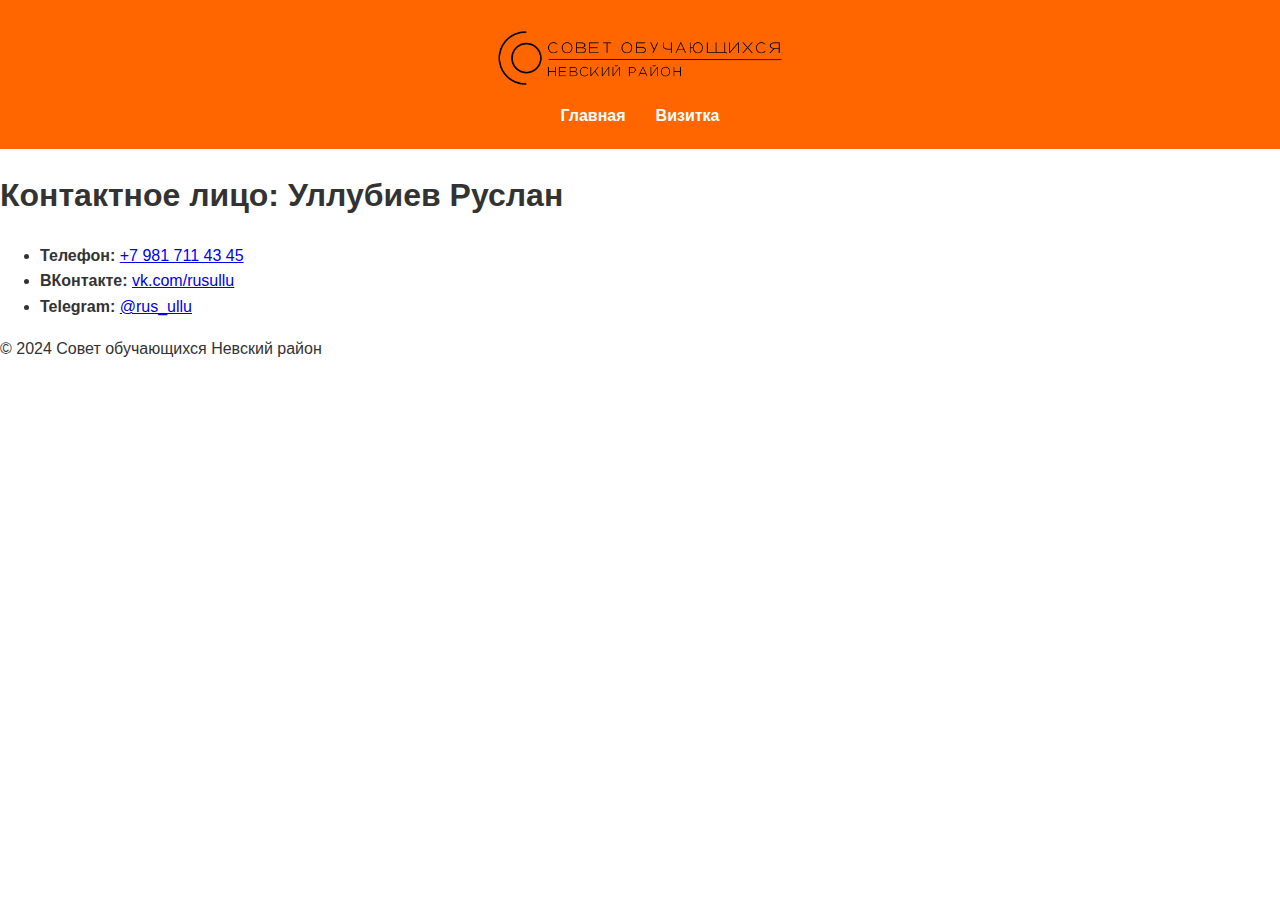
<file: index.html>
<!DOCTYPE html>
<html lang="ru">
<head>
    <meta charset="UTF-8">
    <meta name="viewport" content="width=device-width, initial-scale=1.0">
    <title>Совет обучающихся — Невский район</title>
    <link rel="stylesheet" href="style.css">
</head>
<body>
    <header>
        <div class="logo-container">
            <img src="СО черный прозрачный.png" alt="Совет обучающихся Невский район" class="logo">
        </div>
        <nav>
            <ul class="nav">
                <li><a href="index.html">Главная</a></li>
                <li><a href="business-card.html">Визитка</a></li>
            </ul>
        </nav>
    </header>
    <main>
        <section class="contacts">
            <h1>Контактное лицо: Уллубиев Руслан</h1>
            <ul>
                <li><strong>Телефон:</strong> <a href="tel:+79817114345">+7 981 711 43 45</a> 
                <li><strong>ВКонтакте:</strong> <a href="https://vk.com/rusullu" target="_blank">vk.com/rusullu</a></li>
                <li><strong>Telegram:</strong> <a href="https://t.me/rus_ullu" target="_blank">@rus_ullu</a></li>
            </ul>
        </section>
    </main>
    <footer>
        <p>© 2024 Совет обучающихся Невский район</p>
    </footer>
</body>
</html>
</file>
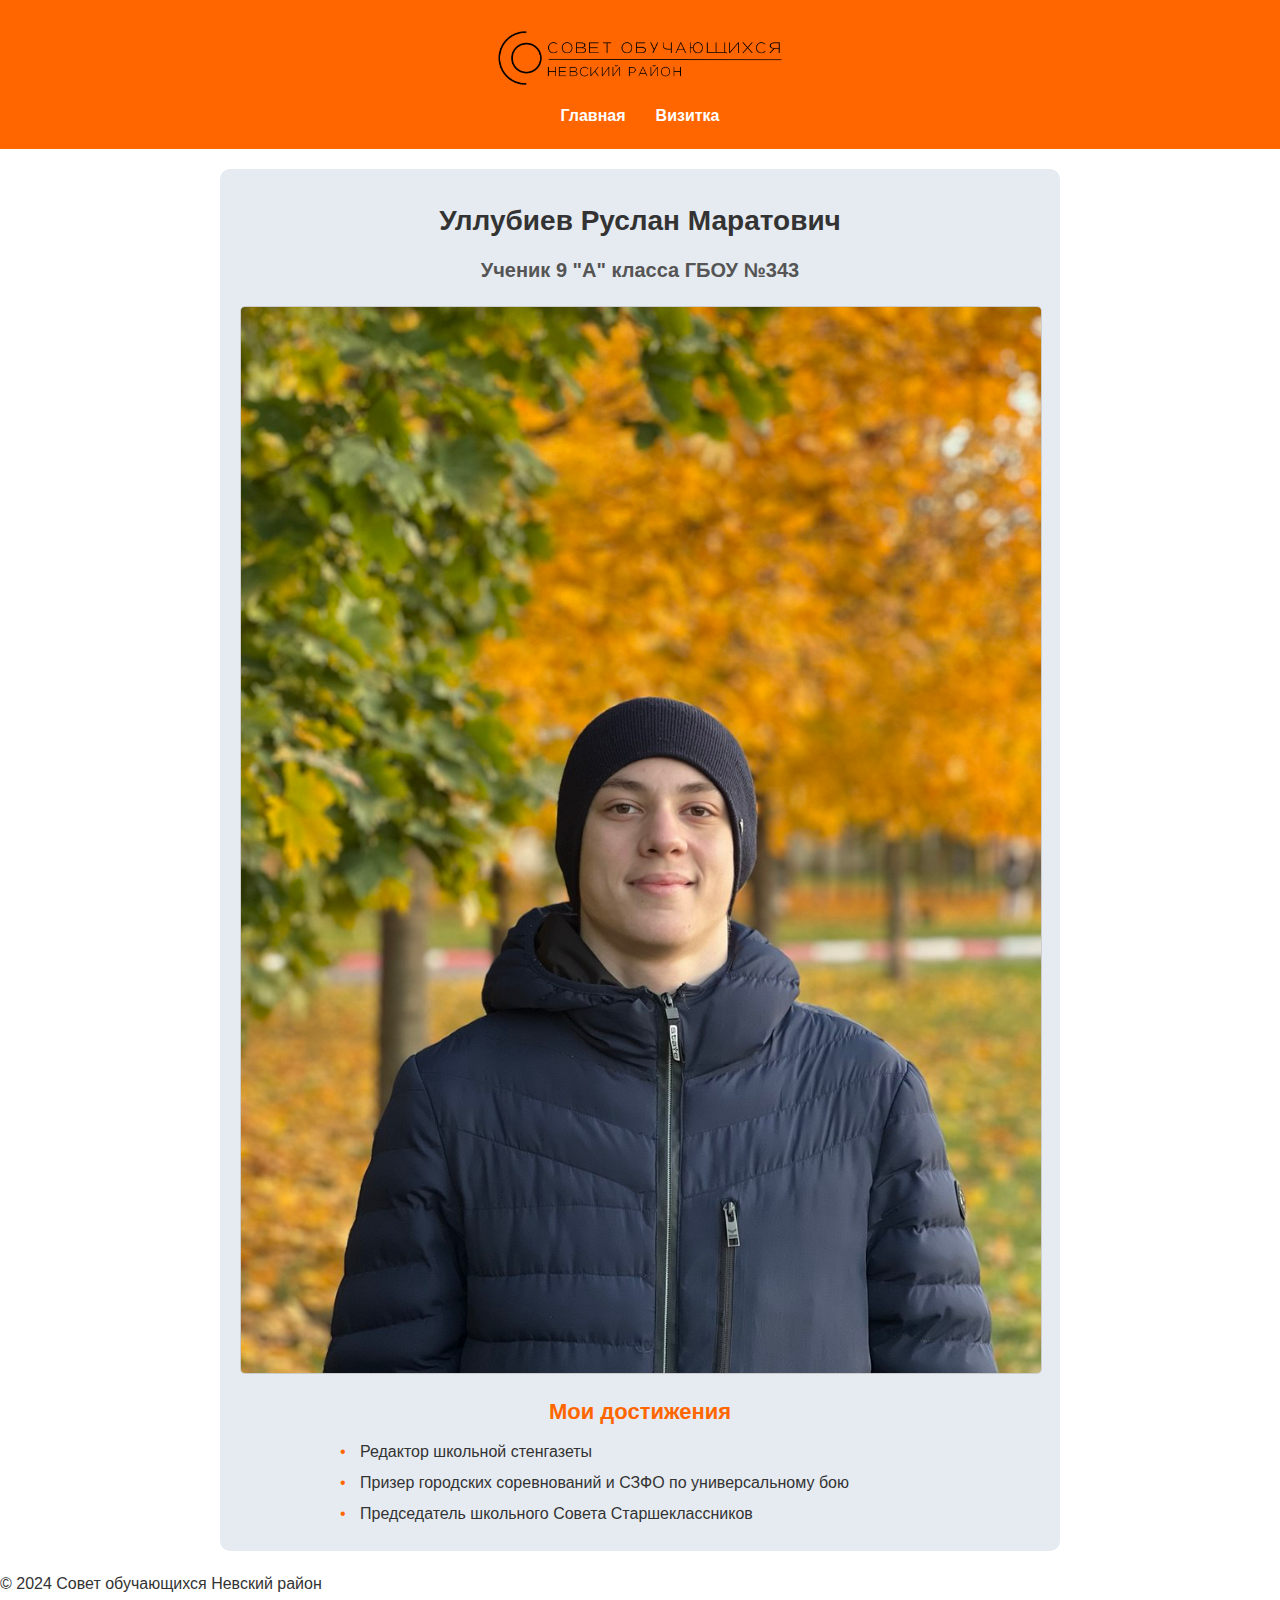
<file: business-card.html>
<!DOCTYPE html>
<html lang="ru">
<head>
    <meta charset="UTF-8">
    <meta name="viewport" content="width=device-width, initial-scale=1.0">
    <title>Визитка — Уллубиев Руслан</title>
    <link rel="stylesheet" href="style.css">
</head>
<body>
    <header>
        <div class="logo-container">
            <img src="СО черный прозрачный.png" alt="Совет обучающихся Невский район" class="logo">
        </div>
        <nav>
            <ul class="nav">
                <li><a href="index.html">Главная</a></li>
                <li><a href="business-card.html">Визитка</a></li>
            </ul>
        </nav>
    </header>
    <main>
        <section class="business-card">
            <div class="card-container">
                <div class="main-info">
                    <h1>Уллубиев Руслан Маратович</h1>
                    <h2>Ученик 9 "А" класса ГБОУ №343</h2>
                    <img src="photo_2024-11-26_19-46-48.jpg" alt="Фото" class="profile-photo">
                    <h3>Мои достижения</h3>
                    <ul class="achievements">
                        <li>Редактор школьной стенгазеты</li>
                        <li>Призер городских соревнований и СЗФО по универсальному бою</li>
                        <li>Председатель школьного Совета Старшеклассников</li>
                    </ul>
                </div>
                
                </div>
            </div>
        </section>
    </main>
    <footer>
        <p>© 2024 Совет обучающихся Невский район</p>
    </footer>
</body>
</html>
</file>
<file: style.css>
/* Основные стили */
body {
    margin: 0;
    font-family: Arial, sans-serif;
    background-color: #FFFFFF;
    color: #333333;
    line-height: 1.6;
}

/* Шапка и логотип */
header {
    text-align: center;
    padding: 20px;
    background-color: #FF6600;
}

.logo-container {
    max-width: 300px;
    margin: 0 auto;
}

.logo {
    width: 100%;
    height: auto;
}

/* Навигация */
.nav {
    display: flex;
    justify-content: center;
    list-style: none;
    padding: 0;
    background-color: #FF6600;
    margin: 0;
}

.nav li {
    margin: 0 15px;
}

.nav a {
    color: #FFFFFF;
    text-decoration: none;
    font-weight: bold;
    font-size: 16px;
}

.nav a:hover {
    text-decoration: underline;
}

/* Основной контейнер визитки */
.business-card .card-container {
    text-align: center;
    padding: 20px;
    background-color: #E6EBF1;
    border-radius: 10px;
    max-width: 800px;
    margin: 20px auto;
}

/* Основная информация */
.business-card h1 {
    font-size: 28px;
    color: #333333;
    margin: 10px 0;
}

.business-card h2 {
    font-size: 20px;
    color: #555555;
    margin: 10px 0 20px 0;
}

.business-card .profile-photo {
    width: 150px;
    height: 150px;
    border-radius: 50%;
    margin-bottom: 15px;
}

/* Достижения */
.business-card h3 {
    font-size: 22px;
    color: #FF6600;
    margin: 20px 0 10px;
}

.business-card .achievements {
    list-style: none;
    padding: 0;
    margin: 0 auto;
    max-width: 600px;
    text-align: left;
}

.business-card .achievements li {
    font-size: 16px;
    color: #333333;
    margin: 5px 0;
    padding-left: 20px;
    position: relative;
}

.business-card .achievements li:before {
    content: "•";
    color: #FF6600;
    position: absolute;
    left: 0;
    top: 0;
}

/* Фотогалерея */
.photo-gallery img, .business-card .profile-photo {
    width: auto; /* Убираем фиксированную ширину */
    max-width: 100%; /* Изображение не будет выходить за пределы контейнера */
    height: auto; /* Сохраняем пропорции изображения */
    display: block;
    margin: 0 auto; /* Центрируем изображение */
    border-radius: 5px; /* Оставляем округление для красоты */
    border: 1px solid #CCCCCC; /* Рамка вокруг изображений */
}


/* Адаптивный дизайн */
@media screen and (max-width: 768px) {
    .nav {
        flex-direction: column;
        padding: 10px 0;
    }

    .nav li {
        margin: 10px 0;
    }

    .business-card .card-container {
        padding: 15px;
        margin: 10px;
    }

    .business-card h1 {
        font-size: 24px;
    }

    .business-card h2 {
        font-size: 18px;
    }

    .business-card .achievements {
        padding-left: 10px;
    }

    .photo-gallery img {
        width: 100px;
        margin: 5px;
    }
}

@media screen and (max-width: 480px) {
    .nav a {
        font-size: 14px;
    }

    .business-card h1 {
        font-size: 20px;
    }

    .business-card h2 {
        font-size: 16px;
    }

    .business-card .profile-photo {
        width: 100px;
        height: 100px;
    }

    .photo-gallery img {
        width: 80px;
    }
}
</file>
